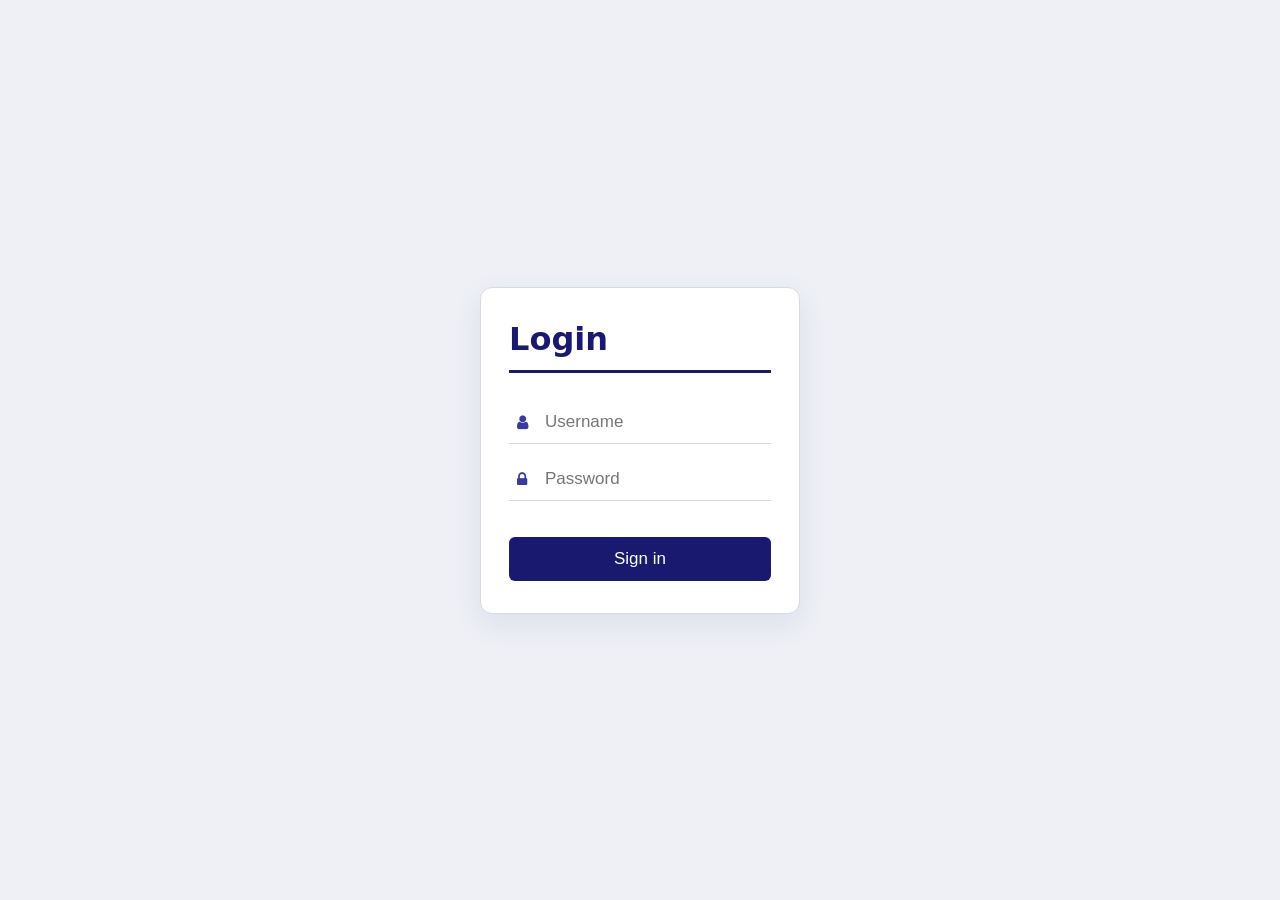
<file: TargetWebsite/wwwroot/index.html>
<!DOCTYPE html>
<html lang="en">
  <head>
    <meta charset="UTF-8">
    <meta name="viewport" content="width=device-width, initial-scale=1.0">
    <title>Brute Force Login Example</title>
    <link rel="stylesheet"
          href="https://stackpath.bootstrapcdn.com/font-awesome/4.7.0/css/font-awesome.min.css">
    <link rel="stylesheet" href="login.css">
  </head>
  <body>
    <main>
      <form class="login-box" action="/validate" method="post">
        <h1>Login</h1>

        <div class="textbox">
          <label for="username" class="visually-hidden">Username</label>
          <i class="fa fa-user" aria-hidden="true"></i>
          <input type="text" id="username" name="username"
                 placeholder="Username" autocomplete="username">
        </div>

        <div class="textbox">
          <label for="password" class="visually-hidden">Password</label>
          <i class="fa fa-lock" aria-hidden="true"></i>
          <input type="password" id="password" name="password"
                 placeholder="Password" autocomplete="current-password">
        </div>

        <button class="button" type="submit" name="login">Sign in</button>
      </form>
    </main>
  </body>
</html>
</file>
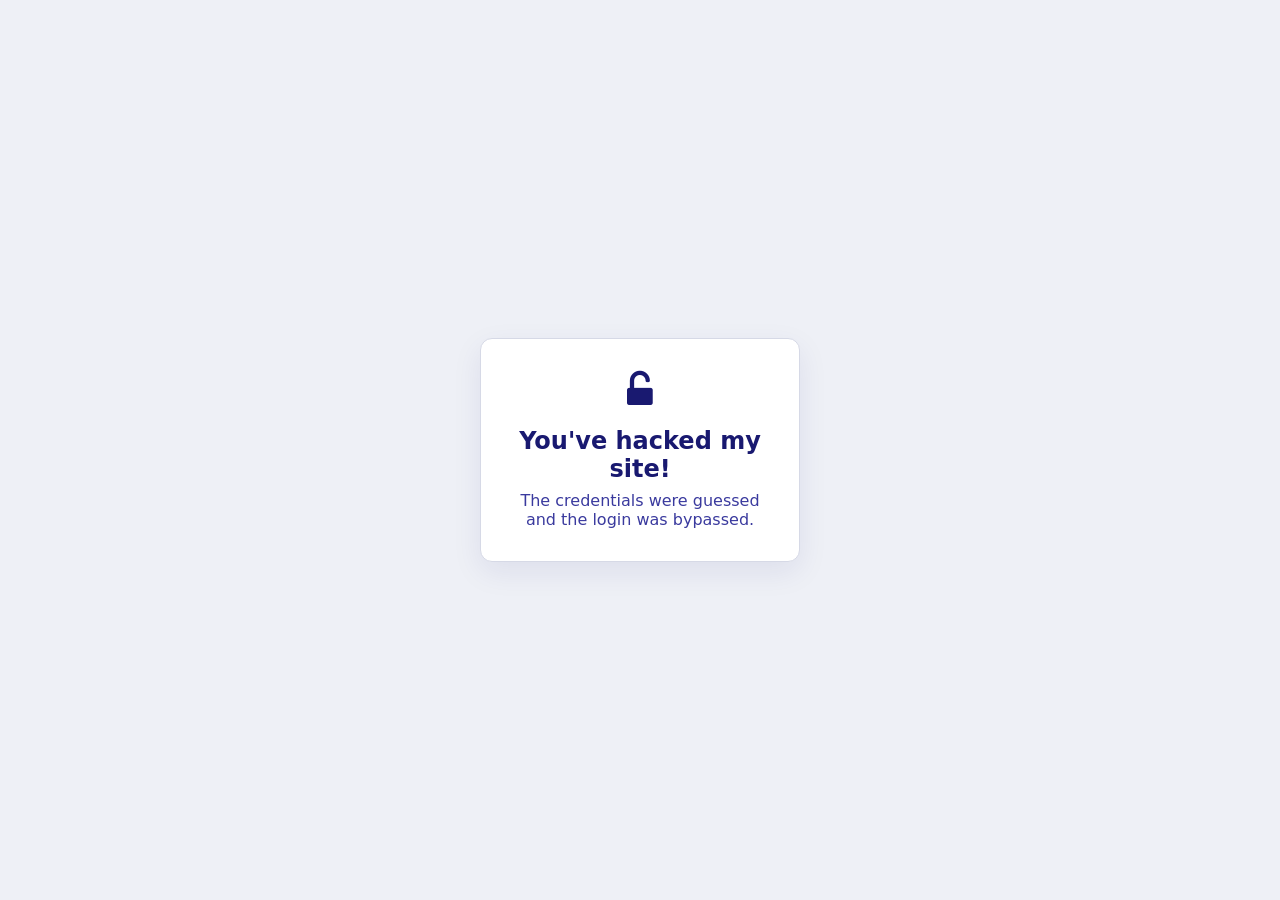
<file: TargetWebsite/wwwroot/admin.html>
<!DOCTYPE html>
<html lang="en">
  <head>
    <meta charset="UTF-8">
    <meta name="viewport" content="width=device-width, initial-scale=1.0">
    <title>Logged in</title>
    <link rel="stylesheet"
          href="https://stackpath.bootstrapcdn.com/font-awesome/4.7.0/css/font-awesome.min.css">
    <link rel="stylesheet" href="login.css">
  </head>
  <body>
    <main>
      <div class="login-box message-box">
        <i class="fa fa-unlock-alt" aria-hidden="true"></i>
        <h2>You've hacked my site!</h2>
        <p>The credentials were guessed and the login was bypassed.</p>
      </div>
    </main>
  </body>
</html>
</file>
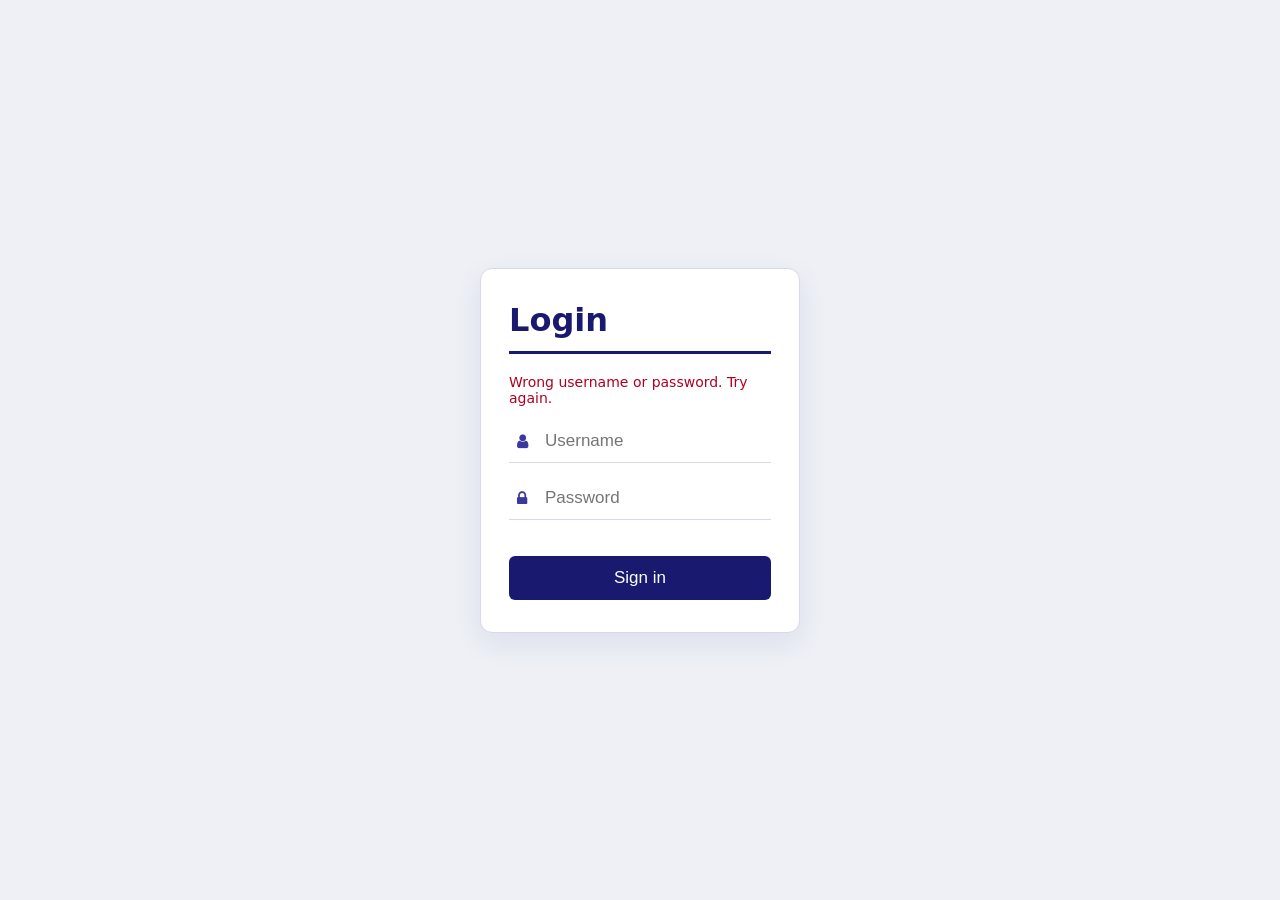
<file: TargetWebsite/wwwroot/login.html>
<!DOCTYPE html>
<html lang="en">
  <head>
    <meta charset="UTF-8">
    <meta name="viewport" content="width=device-width, initial-scale=1.0">
    <title>Login failed — try again</title>
    <link rel="stylesheet"
          href="https://stackpath.bootstrapcdn.com/font-awesome/4.7.0/css/font-awesome.min.css">
    <link rel="stylesheet" href="login.css">
  </head>
  <body>
    <main>
      <form class="login-box" action="/validate" method="post">
        <h1>Login</h1>

        <p class="error-note">Wrong username or password. Try again.</p>

        <div class="textbox">
          <label for="username" class="visually-hidden">Username</label>
          <i class="fa fa-user" aria-hidden="true"></i>
          <input type="text" id="username" name="username"
                 placeholder="Username" autocomplete="username">
        </div>

        <div class="textbox">
          <label for="password" class="visually-hidden">Password</label>
          <i class="fa fa-lock" aria-hidden="true"></i>
          <input type="password" id="password" name="password"
                 placeholder="Password" autocomplete="current-password">
        </div>

        <button class="button" type="submit" name="login">Sign in</button>
      </form>
    </main>
  </body>
</html>
</file>
<file: TargetWebsite/wwwroot/login.css>
:root {
  --ink: #191970;
  --ink-soft: #3a3a9e;
  --page-bg: #eef0f6;
  --card-bg: #ffffff;
  --line: #d6d9e6;
}

* {
  box-sizing: border-box;
}

body {
  margin: 0;
  min-height: 100vh;
  display: flex;
  align-items: center;
  justify-content: center;
  font-family: system-ui, -apple-system, "Segoe UI", sans-serif;
  background: var(--page-bg);
  color: var(--ink);
}

main {
  width: 100%;
  padding: 24px;
  display: flex;
  justify-content: center;
}

.login-box {
  width: 100%;
  max-width: 320px;
  background: var(--card-bg);
  border: 1px solid var(--line);
  border-radius: 12px;
  padding: 32px 28px;
  box-shadow: 0 10px 30px rgba(25, 25, 112, 0.08);
}

.login-box h1 {
  font-size: 32px;
  margin: 0 0 28px;
  padding-bottom: 12px;
  border-bottom: 3px solid var(--ink);
}

.textbox {
  display: flex;
  align-items: center;
  gap: 12px;
  padding: 10px 4px;
  margin: 14px 0;
  border-bottom: 1px solid var(--line);
}

.textbox:focus-within {
  border-bottom-color: var(--ink);
}

.textbox .fa {
  width: 18px;
  text-align: center;
  color: var(--ink-soft);
  flex: none;
}

.textbox input {
  flex: 1 1 auto;
  width: 100%;
  border: none;
  outline: none;
  background: none;
  font-size: 17px;
  color: var(--ink);
}

.button {
  width: 100%;
  padding: 12px;
  margin-top: 22px;
  color: #ffffff;
  background: var(--ink);
  border: none;
  border-radius: 6px;
  font-size: 17px;
  cursor: pointer;
  transition: background 0.15s ease;
}

.button:hover {
  background: var(--ink-soft);
}

.button:focus-visible {
  outline: 3px solid rgba(25, 25, 112, 0.35);
  outline-offset: 2px;
}

.error-note {
  margin: -8px 0 4px;
  font-size: 14px;
  color: #b00020;
}

/* Used by adminpage.php */
.message-box {
  text-align: center;
}

.message-box .fa {
  font-size: 40px;
  color: var(--ink);
  margin-bottom: 8px;
}

.message-box h2 {
  margin: 8px 0;
  font-size: 24px;
}

.message-box p {
  margin: 0;
  color: var(--ink-soft);
}

/* Visually hide labels but keep them for screen readers */
.visually-hidden {
  position: absolute;
  width: 1px;
  height: 1px;
  padding: 0;
  margin: -1px;
  overflow: hidden;
  clip: rect(0, 0, 0, 0);
  white-space: nowrap;
  border: 0;
}
</file>
